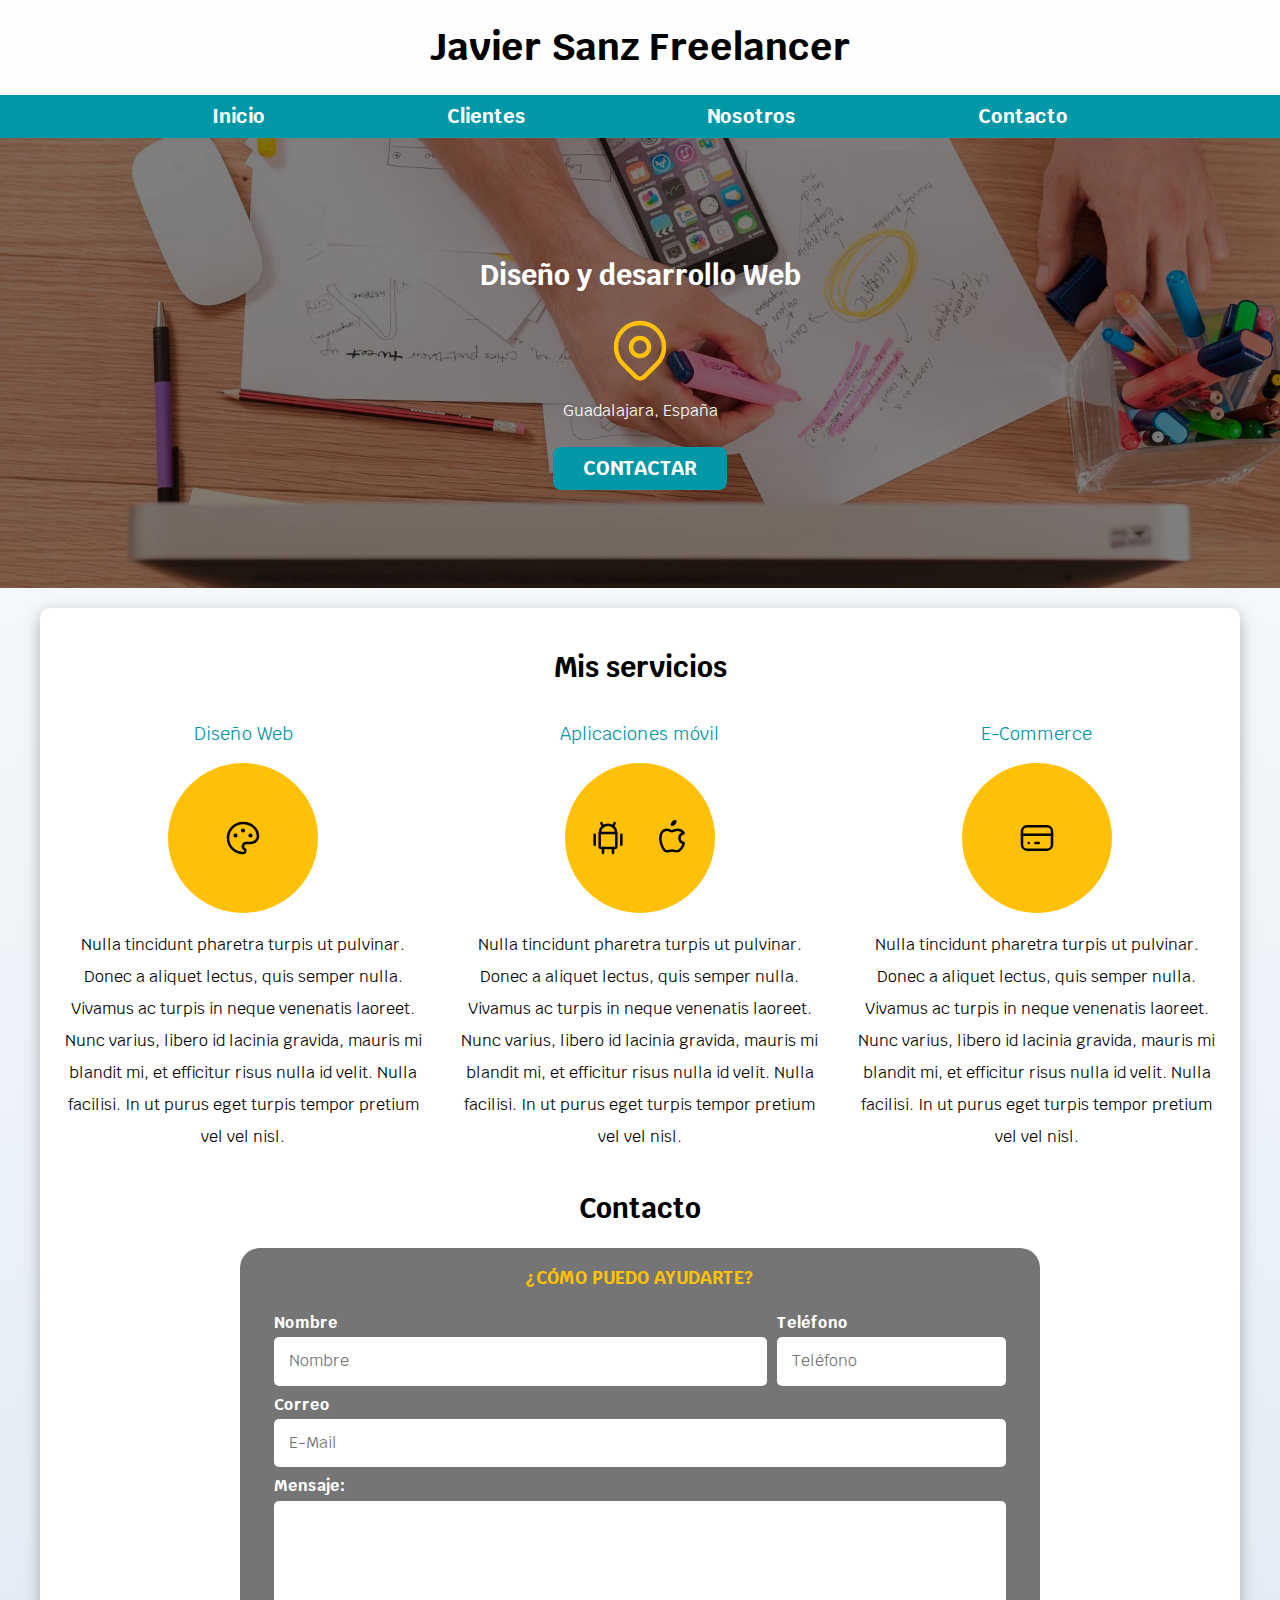
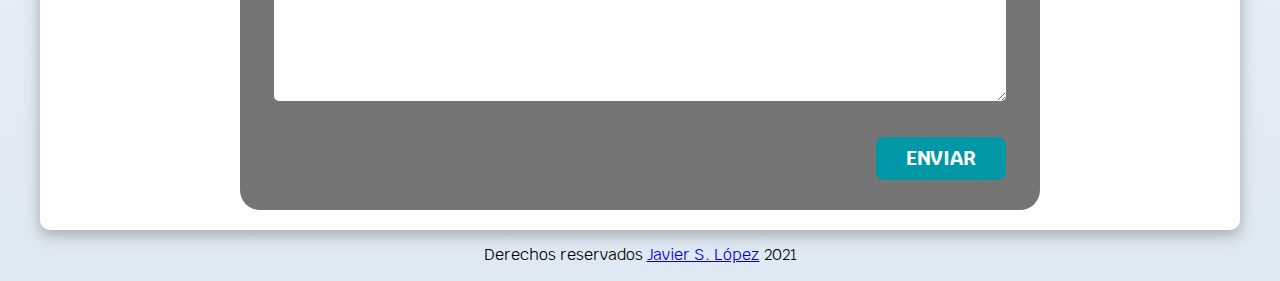
<file: index.html>
<!DOCTYPE html>
<html lang="en">
<head>
  <meta charset="UTF-8">
  <meta http-equiv="X-UA-Compatible" content="IE=edge">
  <meta name="viewport" content="width=device-width, initial-scale=1.0">
  <link rel="preload" href="css/normalize.css" as="style">
  <link rel="stylesheet" href="css/normalize.css">
  <link rel="preconnect" href="https://fonts.gstatic.com">
  <link href="https://fonts.googleapis.com/css2?family=Krub:wght@400;700&display=swap" rel="stylesheet">
  <link rel="preload" href="css/style.css" as="style">
  <link rel="stylesheet" href="css/style.css">

  <title>Javier, Diseñador Web </title>
</head>
<body>
  
  <header>
    <h1 class="titulo">Javier Sanz Freelancer</h1>
  </header>

  <div class="nav-bg">
    <nav class="navegacion-principal contenedor">
      <a href="index.html">Inicio</a>
      <a href="#">Clientes</a>
      <a href="#">Nosotros</a>
      <a href="contacto.html">Contacto</a>
    </nav>
  </div>

  <section class="hero">
    <div class="contenido-hero">
      <h2>Diseño y desarrollo Web</h2>
      <svg xmlns="http://www.w3.org/2000/svg" class="icon icon-tabler icon-tabler-map-pin" width="72" height="72"
        viewBox="0 0 24 24" stroke-width="1.5" stroke="#FFC107" fill="none" stroke-linecap="round" stroke-linejoin="round">
        <path stroke="none" d="M0 0h24v24H0z" fill="none" />
        <circle cx="12" cy="11" r="3" />
        <path d="M17.657 16.657l-4.243 4.243a2 2 0 0 1 -2.827 0l-4.244 -4.243a8 8 0 1 1 11.314 0z" />
      </svg>
      <p>Guadalajara, España</p>
      <a class="boton" href="contacto.html">Contactar</a>
    </div>
  </section>    
  
  <main class="contenedor sombra">
      <h2>Mis servicios</h2>
      
      <div class="servicios">
        <section class="servicio">
          <h3>Diseño Web</h3>
          <div class="iconos">
            <svg xmlns="http://www.w3.org/2000/svg" class="icon icon-tabler icon-tabler-palette" width="40" height="40"
              viewBox="0 0 24 24" stroke-width="1.5" stroke="#000000" fill="none" stroke-linecap="round" stroke-linejoin="round">
              <path stroke="none" d="M0 0h24v24H0z" fill="none" />
              <path d="M12 21a9 9 0 1 1 0 -18a9 8 0 0 1 9 8a4.5 4 0 0 1 -4.5 4h-2.5a2 2 0 0 0 -1 3.75a1.3 1.3 0 0 1 -1 2.25" />
              <circle cx="7.5" cy="10.5" r=".5" fill="currentColor" />
              <circle cx="12" cy="7.5" r=".5" fill="currentColor" />
              <circle cx="16.5" cy="10.5" r=".5" fill="currentColor" />
            </svg>
          </div>
    
          <p>
            Nulla tincidunt pharetra turpis ut pulvinar. Donec a aliquet lectus, quis semper nulla. Vivamus ac turpis in neque
            venenatis laoreet. Nunc varius, libero id lacinia gravida, mauris mi blandit mi, et efficitur risus nulla id velit.
            Nulla facilisi. In ut purus eget turpis tempor pretium vel vel nisl.
          </p>
        </section>

        <section class="servicio">
          <h3>Aplicaciones móvil</h3>
          <div class="iconos">
            <svg xmlns="http://www.w3.org/2000/svg" class="icon icon-tabler icon-tabler-brand-android" width="40" height="40"
              viewBox="0 0 24 24" stroke-width="1.5" stroke="#000000" fill="none" stroke-linecap="round" stroke-linejoin="round">
              <path stroke="none" d="M0 0h24v24H0z" fill="none" />
              <line x1="4" y1="10" x2="4" y2="16" />
              <line x1="20" y1="10" x2="20" y2="16" />
              <path d="M7 9h10v8a1 1 0 0 1 -1 1h-8a1 1 0 0 1 -1 -1v-8a5 5 0 0 1 10 0" />
              <line x1="8" y1="3" x2="9" y2="5" />
              <line x1="16" y1="3" x2="15" y2="5" />
              <line x1="9" y1="18" x2="9" y2="21" />
              <line x1="15" y1="18" x2="15" y2="21" />
            </svg>
            <svg xmlns="http://www.w3.org/2000/svg" class="icon icon-tabler icon-tabler-brand-apple" width="40" height="40"
              viewBox="0 0 24 24" stroke-width="1.5" stroke="#000000" fill="none" stroke-linecap="round" stroke-linejoin="round">
              <path stroke="none" d="M0 0h24v24H0z" fill="none" />
              <path
                d="M9 7c-3 0 -4 3 -4 5.5c0 3 2 7.5 4 7.5c1.088 -.046 1.679 -.5 3 -.5c1.312 0 1.5 .5 3 .5s4 -3 4 -5c-.028 -.01 -2.472 -.403 -2.5 -3c-.019 -2.17 2.416 -2.954 2.5 -3c-1.023 -1.492 -2.951 -1.963 -3.5 -2c-1.433 -.111 -2.83 1 -3.5 1c-.68 0 -1.9 -1 -3 -1z" />
              <path d="M12 4a2 2 0 0 0 2 -2a2 2 0 0 0 -2 2" />
            </svg>
          </div>
          
          <p>
            Nulla tincidunt pharetra turpis ut pulvinar. Donec a aliquet lectus, quis semper nulla. Vivamus ac turpis in neque
            venenatis laoreet. Nunc varius, libero id lacinia gravida, mauris mi blandit mi, et efficitur risus nulla id velit.
            Nulla facilisi. In ut purus eget turpis tempor pretium vel vel nisl.
          </p>
        </section>

        <section class="servicio">
          <h3>E-Commerce</h3>
          <div class="iconos">
            <svg xmlns="http://www.w3.org/2000/svg" class="icon icon-tabler icon-tabler-credit-card" width="40" height="40"
              viewBox="0 0 24 24" stroke-width="1.5" stroke="#000000" fill="none" stroke-linecap="round" stroke-linejoin="round">
              <path stroke="none" d="M0 0h24v24H0z" fill="none" />
              <rect x="3" y="5" width="18" height="14" rx="3" />
              <line x1="3" y1="10" x2="21" y2="10" />
              <line x1="7" y1="15" x2="7.01" y2="15" />
              <line x1="11" y1="15" x2="13" y2="15" />
            </svg>
          </div>

          <p>
            Nulla tincidunt pharetra turpis ut pulvinar. Donec a aliquet lectus, quis semper nulla. Vivamus ac turpis in neque
            venenatis laoreet. Nunc varius, libero id lacinia gravida, mauris mi blandit mi, et efficitur risus nulla id velit.
            Nulla facilisi. In ut purus eget turpis tempor pretium vel vel nisl.
          </p>
        </section> 
      </div>
  
  <section>
    <h2>Contacto</h2>
    <form class="formulario">
      <fieldset>
        
        <legend>¿Cómo puedo ayudarte?</legend>
       
        <div class="contenedor-campos">
          <div class="campo">
            <label>Nombre</label>
            <input class="input-text" type="text" placeholder="Nombre">
          </div>

          <div class="campo">
            <label>Teléfono</label>
            <input class="input-text" type="tel" placeholder="Teléfono">
          </div>

          <div class="campo">
            <label>Correo</label>
            <input class="input-text" type="email" placeholder="E-Mail">
          </div>

          <div class="campo">
            <label>Mensaje:</label>
            <textarea class="input-text"></textarea>
          </div>
        </div>
        
        <div class="alinear-derecha flex">
          <input class="boton w-sm-100" type="submit" value="Enviar">
        </div>
        
      </fieldset>
    </form>
  </section>
  </main>

  <footer class="footer">
    <p>Derechos reservados <a href="https://www.javierslopez.es/">Javier S. López</a> 2021</p>
  </footer>
</body>
</html>
</file>
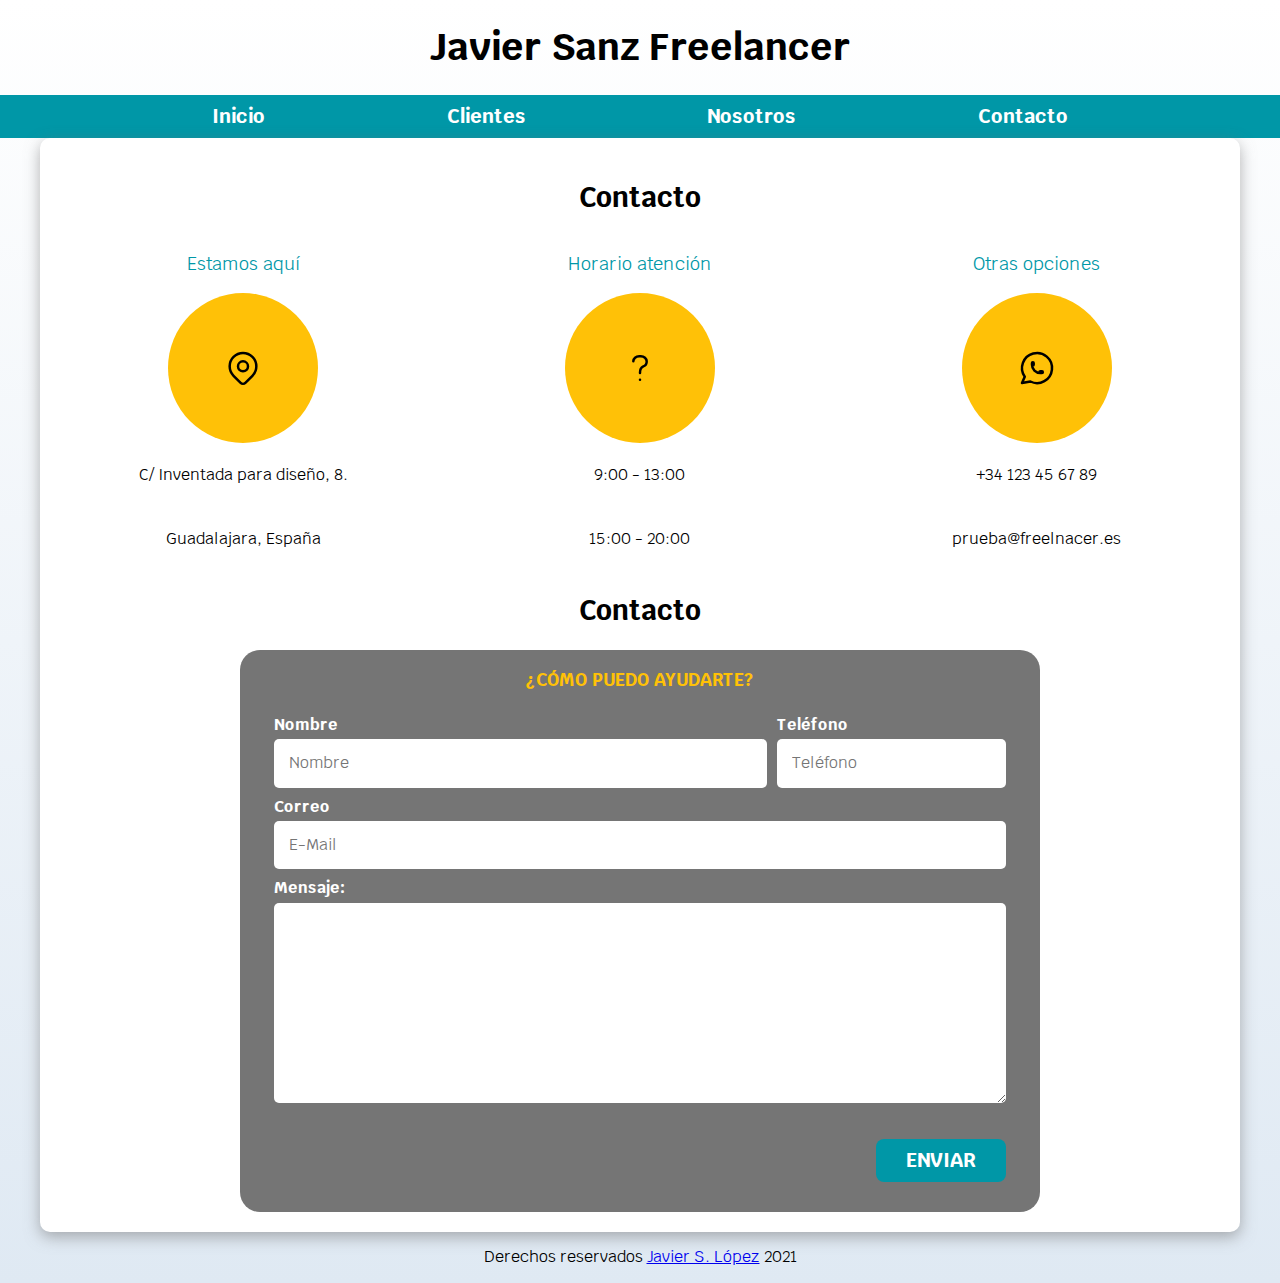
<file: contacto.html>
<!DOCTYPE html>
<html lang="en">

<head>
  <meta charset="UTF-8">
  <meta http-equiv="X-UA-Compatible" content="IE=edge">
  <meta name="viewport" content="width=device-width, initial-scale=1.0">
  <link rel="preload" href="css/normalize.css" as="style">
  <link rel="stylesheet" href="css/normalize.css">
  <link rel="preconnect" href="https://fonts.gstatic.com">
  <link href="https://fonts.googleapis.com/css2?family=Krub:wght@400;700&display=swap" rel="stylesheet">
  <link rel="preload" href="css/style.css" as="style">
  <link rel="stylesheet" href="css/style.css">

  <title>Javier Diseñador Web </title>
</head>

<body>

  <header>
    <h1 class="titulo">Javier Sanz Freelancer</h1>
  </header>

  <div class="nav-bg">
    <nav class="navegacion-principal contenedor">
      <a href="index.html">Inicio</a>
      <a href="#">Clientes</a>
      <a href="#">Nosotros</a>
      <a href="contacto.html">Contacto</a>
    </nav>
  </div>

  <!-- <section class="hero">
    <div class="contenido-hero">
      <h2>Diseño y desarrollo Web</h2>
      <svg xmlns="http://www.w3.org/2000/svg" class="icon icon-tabler icon-tabler-map-pin" width="72" height="72"
        viewBox="0 0 24 24" stroke-width="1.5" stroke="#FFC107" fill="none" stroke-linecap="round"
        stroke-linejoin="round">
        <path stroke="none" d="M0 0h24v24H0z" fill="none" />
        <circle cx="12" cy="11" r="3" />
        <path d="M17.657 16.657l-4.243 4.243a2 2 0 0 1 -2.827 0l-4.244 -4.243a8 8 0 1 1 11.314 0z" />
      </svg>
      <p>Guadalajara, España</p>
      <a class="boton" href="contacto.html">Contactar</a>
    </div>
  </section> -->

  <main class="contenedor sombra">
    <h2>Contacto</h2>

    <div class="servicios">
      <section class="servicio">
        <h3>Estamos aquí</h3>
        <div class="iconos">
          <svg xmlns="http://www.w3.org/2000/svg" class="icon icon-tabler icon-tabler-map-pin" width="40" height="40"
            viewBox="0 0 24 24" stroke-width="1.5" stroke="#000000" fill="none" stroke-linecap="round" stroke-linejoin="round">
            <path stroke="none" d="M0 0h24v24H0z" fill="none" />
            <circle cx="12" cy="11" r="3" />
            <path d="M17.657 16.657l-4.243 4.243a2 2 0 0 1 -2.827 0l-4.244 -4.243a8 8 0 1 1 11.314 0z" />
          </svg>
        </div>

        <p> C/ Inventada para diseño, 8.</p>
        <p>Guadalajara, España</p>
      </section>

      <section class="servicio">
        <h3>Horario atención</h3>
        <div class="iconos">
          <svg xmlns="http://www.w3.org/2000/svg" class="icon icon-tabler icon-tabler-question-mark" width="40" height="40"
            viewBox="0 0 24 24" stroke-width="1.5" stroke="#000000" fill="none" stroke-linecap="round" stroke-linejoin="round">
            <path stroke="none" d="M0 0h24v24H0z" fill="none" />
            <path d="M8 8a3.5 3 0 0 1 3.5 -3h1a3.5 3 0 0 1 3.5 3a3 3 0 0 1 -2 3a3 4 0 0 0 -2 4" />
            <line x1="12" y1="19" x2="12" y2="19.01" />
          </svg>
        </div>

        <p>9:00 - 13:00</p>
        <p>15:00 - 20:00</p>
      </section>

      <section class="servicio">
        <h3>Otras opciones</h3>
        <div class="iconos">
          <svg xmlns="http://www.w3.org/2000/svg" class="icon icon-tabler icon-tabler-brand-whatsapp" width="40" height="40"
            viewBox="0 0 24 24" stroke-width="1.5" stroke="#000000" fill="none" stroke-linecap="round" stroke-linejoin="round">
            <path stroke="none" d="M0 0h24v24H0z" fill="none" />
            <path d="M3 21l1.65 -3.8a9 9 0 1 1 3.4 2.9l-5.05 .9" />
            <path d="M9 10a0.5 .5 0 0 0 1 0v-1a0.5 .5 0 0 0 -1 0v1a5 5 0 0 0 5 5h1a0.5 .5 0 0 0 0 -1h-1a0.5 .5 0 0 0 0 1" />
          </svg>
        </div>

        <p>+34 123 45 67 89</p>
        <p>prueba@freelnacer.es</p>
      </section>
    </div>

    <section>
      <h2>Contacto</h2>
      <form class="formulario">
        <fieldset>

          <legend>¿Cómo puedo ayudarte?</legend>

          <div class="contenedor-campos">
            <div class="campo">
              <label>Nombre</label>
              <input class="input-text" type="text" placeholder="Nombre">
            </div>

            <div class="campo">
              <label>Teléfono</label>
              <input class="input-text" type="tel" placeholder="Teléfono">
            </div>

            <div class="campo">
              <label>Correo</label>
              <input class="input-text" type="email" placeholder="E-Mail">
            </div>

            <div class="campo">
              <label>Mensaje:</label>
              <textarea class="input-text"></textarea>
            </div>
          </div>

          <div class="alinear-derecha flex">
            <input class="boton w-sm-100" type="submit" value="Enviar">
          </div>

        </fieldset>
      </form>
    </section>
  </main>

  <footer class="footer">
    <p>Derechos reservados <a href="www.javierslopez.es">Javier S. López</a> 2021</p>
  </footer>
</body>

</html>
</file>
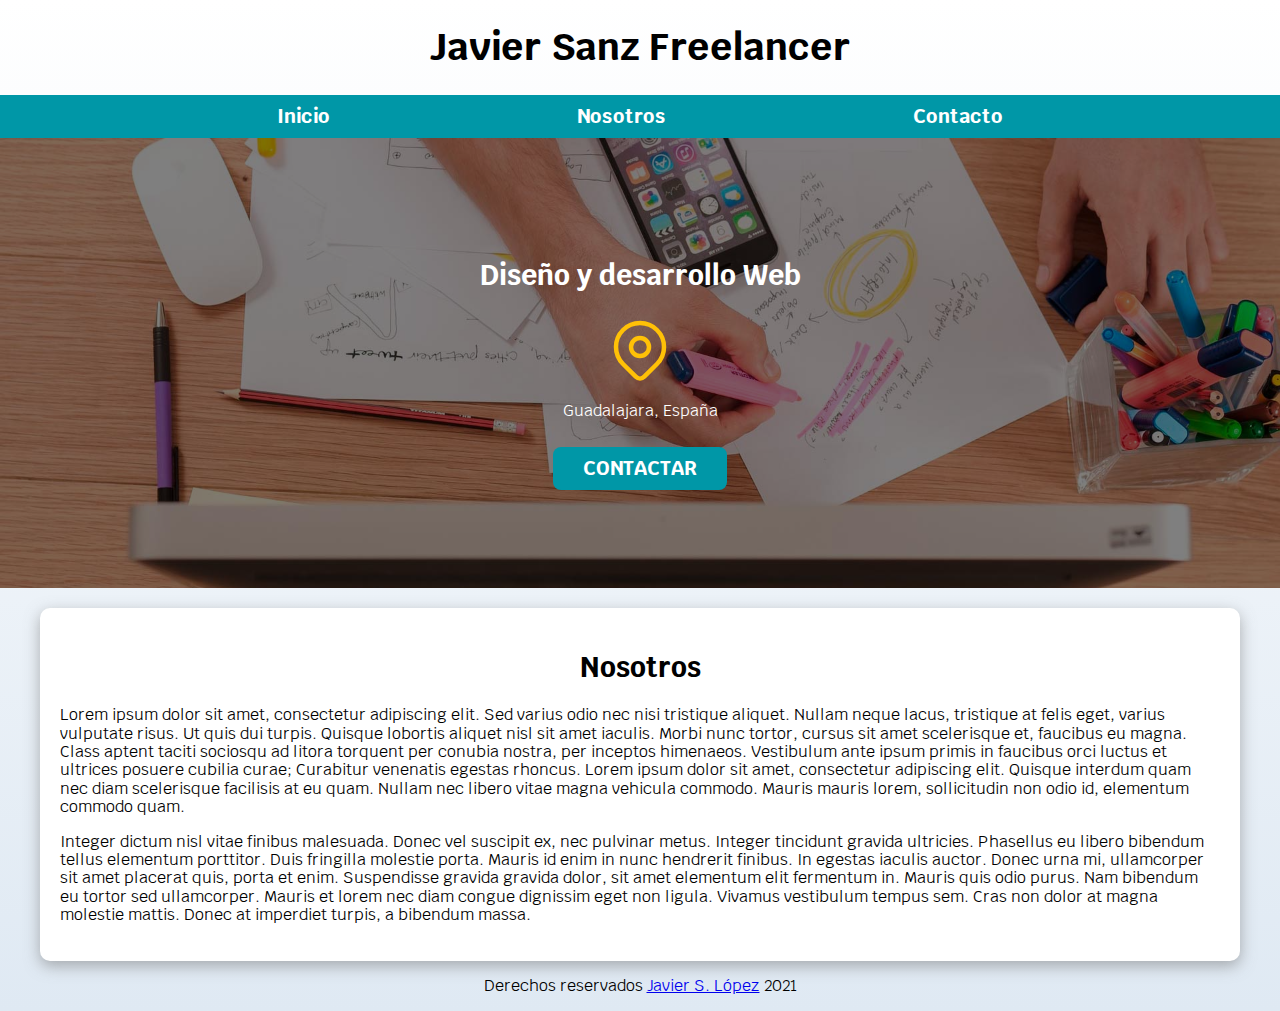
<file: nosotros.html>
<!DOCTYPE html>
<html lang="en">

<head>
  <meta charset="UTF-8">
  <meta http-equiv="X-UA-Compatible" content="IE=edge">
  <meta name="viewport" content="width=device-width, initial-scale=1.0">
  <link rel="preload" href="css/normalize.css" as="style">
  <link rel="stylesheet" href="css/normalize.css">
  <link rel="preconnect" href="https://fonts.gstatic.com">
  <link href="https://fonts.googleapis.com/css2?family=Krub:wght@400;700&display=swap" rel="stylesheet">
  <link rel="preload" href="css/style.css" as="style">
  <link rel="stylesheet" href="css/style.css">

  <title>Javier Diseñador Web </title>
</head>

<body>

  <header>
    <h1 class="titulo">Javier Sanz Freelancer</h1>
  </header>

  <div class="nav-bg">
    <nav class="navegacion-principal contenedor">
      <a href="index.html">Inicio</a>
      <a href="nosotros.html">Nosotros</a>
      <a href="contacto.html">Contacto</a>
    </nav>
  </div>

  <section class="hero">
    <div class="contenido-hero">
      <h2>Diseño y desarrollo Web</h2>
      <svg xmlns="http://www.w3.org/2000/svg" class="icon icon-tabler icon-tabler-map-pin" width="72" height="72"
        viewBox="0 0 24 24" stroke-width="1.5" stroke="#FFC107" fill="none" stroke-linecap="round"
        stroke-linejoin="round">
        <path stroke="none" d="M0 0h24v24H0z" fill="none" />
        <circle cx="12" cy="11" r="3" />
        <path d="M17.657 16.657l-4.243 4.243a2 2 0 0 1 -2.827 0l-4.244 -4.243a8 8 0 1 1 11.314 0z" />
      </svg>
      <p>Guadalajara, España</p>
      <a class="boton" href="contacto.html">Contactar</a>
    </div>
  </section>

  <main class="contenedor sombra">
    <h2>Nosotros</h2>

    <div class="nosotros">
      <section class="nosotros-secciones">
        <p>
          Lorem ipsum dolor sit amet, consectetur adipiscing elit. Sed varius odio nec nisi tristique aliquet. Nullam neque lacus,
          tristique at felis eget, varius vulputate risus. Ut quis dui turpis. Quisque lobortis aliquet nisl sit amet iaculis.
          Morbi nunc tortor, cursus sit amet scelerisque et, faucibus eu magna. Class aptent taciti sociosqu ad litora torquent
          per conubia nostra, per inceptos himenaeos. Vestibulum ante ipsum primis in faucibus orci luctus et ultrices posuere
          cubilia curae; Curabitur venenatis egestas rhoncus. Lorem ipsum dolor sit amet, consectetur adipiscing elit. Quisque
          interdum quam nec diam scelerisque facilisis at eu quam. Nullam nec libero vitae magna vehicula commodo. Mauris mauris
          lorem, sollicitudin non odio id, elementum commodo quam.
        </p>
        <p>
          Integer dictum nisl vitae finibus malesuada. Donec vel suscipit ex, nec pulvinar metus. Integer tincidunt gravida
          ultricies. Phasellus eu libero bibendum tellus elementum porttitor. Duis fringilla molestie porta. Mauris id enim in
          nunc hendrerit finibus. In egestas iaculis auctor. Donec urna mi, ullamcorper sit amet placerat quis, porta et enim.
          Suspendisse gravida gravida dolor, sit amet elementum elit fermentum in. Mauris quis odio purus. Nam bibendum eu tortor
          sed ullamcorper. Mauris et lorem nec diam congue dignissim eget non ligula. Vivamus vestibulum tempus sem. Cras non
          dolor at magna molestie mattis. Donec at imperdiet turpis, a bibendum massa.
        </p>

        
      </section>
    </div>

    <!-- <section>
      <h2>Contacto</h2>
      <form class="formulario">
        <fieldset>

          <legend>¿Cómo puedo ayudarte?</legend>

          <div class="contenedor-campos">
            <div class="campo">
              <label>Nombre</label>
              <input class="input-text" type="text" placeholder="Nombre">
            </div>

            <div class="campo">
              <label>Teléfono</label>
              <input class="input-text" type="tel" placeholder="Teléfono">
            </div>

            <div class="campo">
              <label>Correo</label>
              <input class="input-text" type="email" placeholder="E-Mail">
            </div>

            <div class="campo">
              <label>Mensaje:</label>
              <textarea class="input-text"></textarea>
            </div>
          </div>

          <div class="alinear-derecha flex">
            <input class="boton w-sm-100" type="submit" value="Enviar">
          </div>

        </fieldset>
      </form>
    </section> -->
  </main>

  <footer class="footer">
    <p>Derechos reservados <a href="www.javierslopez.es">Javier S. López</a> 2021</p>
  </footer>
</body>

</html>
</file>
<file: css/style.css>
:root {
  --blanco: #ffffff;
  --negro: #212121;
  --primario: #ffc107;
  --secundario: #0097a7;
  --gris: #757575;
  --grisClaro: #dfe9f3;
}

/** Global **/
html {
  box-sizing: border-box;
  font-size: 62.5%;
}
*,*:before,*:after {
  box-sizing: inherit;
}
body {
  font-size: 16px; /* 1rem=10px */
  font-family: "Krub", sans-serif;
  background-image: linear-gradient(to top, var(--grisClaro) 0%, var(--blanco) 100%);
}
.contenedor {
  max-width: 120rem;
  margin: 0 auto;
}
.boton {
  background-color: var(--secundario);
  color: var(--blanco);
  padding: 1rem 3rem;
  margin-top: 1rem;
  font-size: 2rem;
  text-decoration: none;
  text-transform: uppercase;
  font-weight: bold;
  border-radius: 0.8rem;
  width: 90%;
  text-align: center;
  border: none;
}
@media (min-width: 768px) {
  .boton {
    width: auto;
  }
}
.boton:hover{
  cursor: pointer;
}

.sombra{
  -webkit-box-shadow: 0px 5px 15px 0px rgba(112,112,112,0.54);
  -moz-box-shadow: 0px 5px 15px 0px rgba(112,112,112,0.54);
  box-shadow: 0px 5px 15px 0px rgba(112,112,112,0.54);
  background-color: var(--blanco);
  padding: 2rem;
  border-radius: 1rem;
}


/** Tipografía **/
h1 {
  font-size: 3.8rem;
}
h2 {
  font-size: 2.8rem;
}
h3 {
  font-size: 1.8rem;
}
h1,h2,h3 {
  text-align: center;
}


/** Titulos **/
.titulo span {
  font-size: 2rem;
}


/** Utilidades **/
.w-sm-100{
  width: 100%;
}
@media (min-width: 768px) {
    .w-sm-100{
      width: auto;
    }
}
.flex{
  display: flex;
}
.alinear-derecha{
  justify-content: flex-end;
}


/** Navegación principal **/
.nav-bg {
  background-color: var(--secundario);
}
.navegacion-principal {
  display: flex;
  flex-direction: column;
}
@media (min-width: 768px) {
  .navegacion-principal {
    flex-direction: row;
    justify-content: space-evenly;
  }
}
.navegacion-principal a {
  display: block;
  text-align: center;
  color: var(--blanco);
  text-decoration: none;
  font-size: 2rem;
  font-weight: bold;
  padding: 1rem;
}
.navegacion-principal a:hover {
  background-color: var(--primario);
  color: var(--negro);
}

/** Hero **/
.hero {
  background-image: url(../img/hero.jpg);
  background-repeat: no-repeat;
  background-size: cover;
  height: 450px;
  position: relative;
  margin-bottom: 2rem;
}
.contenido-hero {
  position: absolute;
  background-color: rgba(0, 0, 0, 0.5);
  background-color: rgb(0 0 0 / 50%);
  width: 100%;
  height: 100%;

  display: flex;
  flex-direction: column;
  align-items: center;
  justify-content: center;
}
.contenido-hero h2,
.contenido-hero p {
  color: var(--blanco);
}

/** Servicios **/
@media (min-width: 768px) {
  .servicios{
    display: grid;
    grid-template-columns: repeat(3, 1fr);
    column-gap: 3rem;
  } 
}
.servicio{
  display: flex;
  flex-direction: column;
  align-items: center;
}
.servicio h3{
  color: var(--secundario);
  font-weight: normal;
}
.servicio p{
  line-height: 2;
  text-align: center;
}
.servicio .iconos{
  height: 15rem;
  width: 15rem;
  background-color: var(--primario);
  border-radius: 50%;
  display: flex;
  justify-content: space-evenly;
  align-items: center;
}

/** Formulario_Contacto **/
.formulario{
  background-color: var(--gris);
  width: min(80rem, 100%); /* Utilizar el valor más pequeño */
  margin: 0 auto;
  padding: 2rem;
  border-radius: 2rem;
}
.formulario fieldset{
  border: none;
}
.formulario legend{
  text-align: center;
  font-size: 1.8rem;
  text-transform: uppercase;
  font-weight: 700;
  margin-bottom: 2rem;
  color: var(--primario);
}

@media (min-width: 768px) {
  .contenedor-campos{
    display: grid;
    grid-template-columns: repeat(1, 1fr);
    grid-template-rows: auto auto 25rem;
    column-gap: 1rem;
  }
  .campo:nth-child(3),
  .campo:nth-child(4){
    grid-column: 1/3;
  }
}
.campo{
  margin-bottom: 1rem;
}
.campo label{
  color: var(--blanco);
  font-weight: bold;
  margin-bottom: .5rem;
  display: block;
}
.campo textarea{
  height: 20rem;
}
.input-text{
  width: 100%;
  border: none;
  padding: 1.5rem;
  border-radius: .5rem;
}


/** Footer **/

.footer{
  text-align: center;
}
</file>
